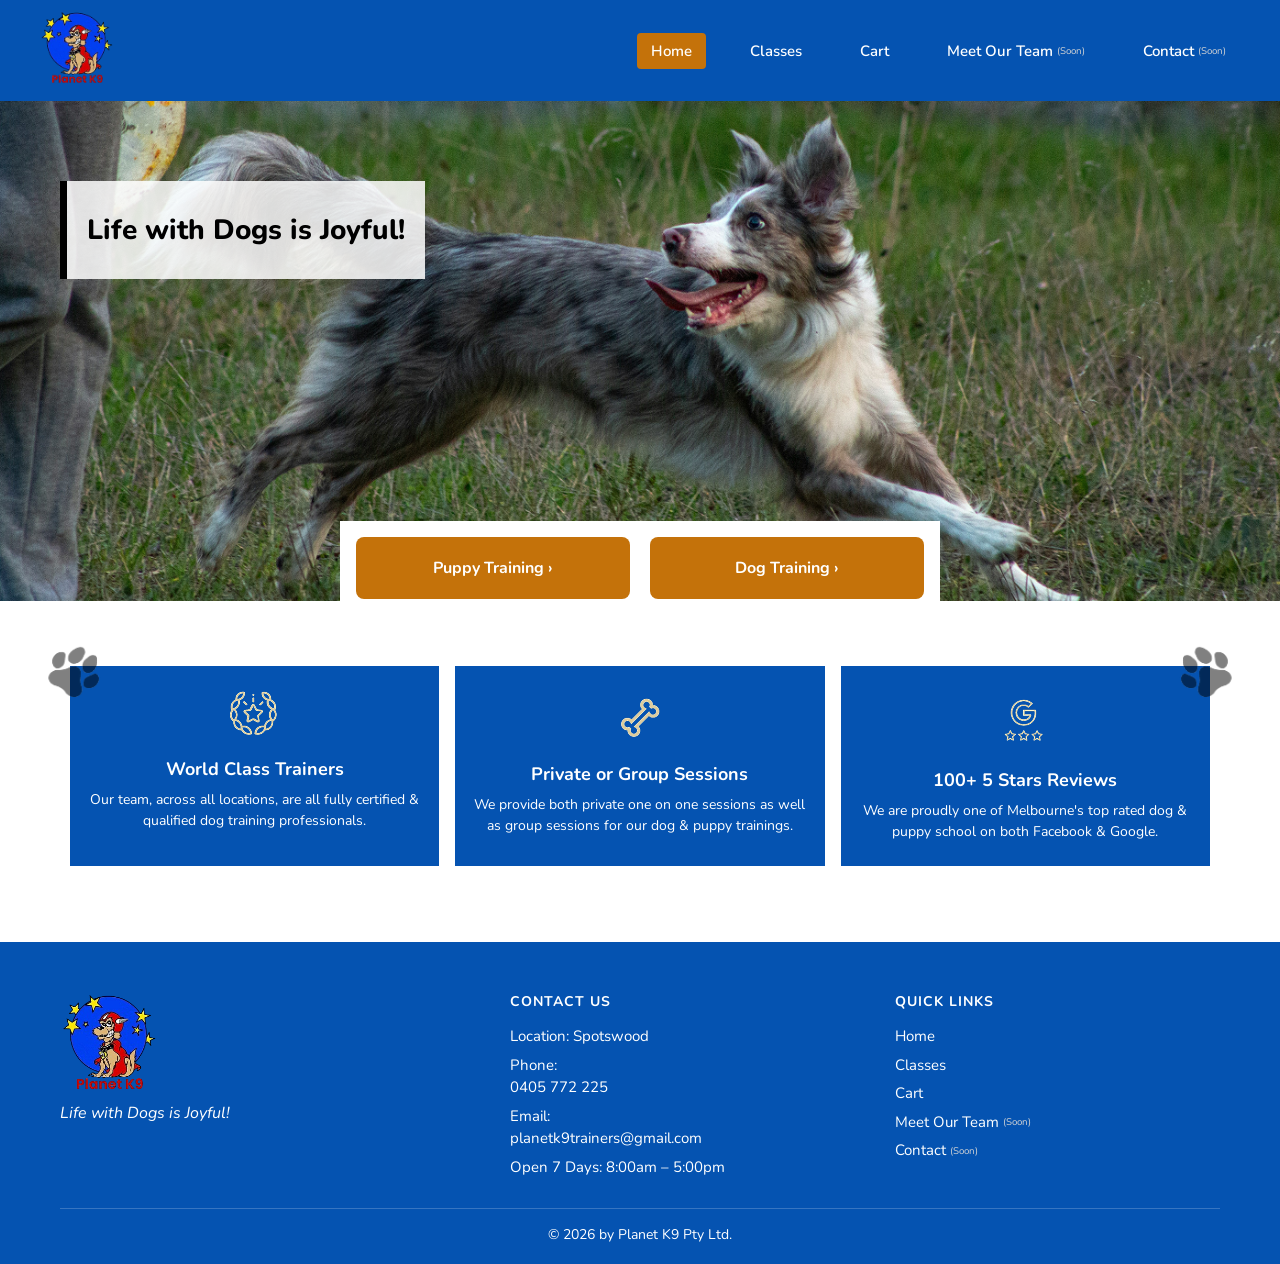
<file: index.html>
<!DOCTYPE html>
<html lang="en">
<head>
    <meta charset="UTF-8">
    <meta name="viewport" content="width=device-width, initial-scale=1.0">
    <title>Planet K9 | Home</title>
    <link rel="stylesheet" href="css/style.css">
    <link href="https://fonts.googleapis.com/css2?family=Nunito:wght@400;600;700;800&display=swap" rel="stylesheet">
    <link href="https://fonts.googleapis.com/icon?family=Material+Icons" rel="stylesheet">
</head>
<body>


    <!-- Information Bar (Desktop Header) -->
    <div class="info-bar">
        <a href="index.html">
            <img src="images/logo.png" alt="Planet K9 Logo" class="logo">
        </a>
        <div class="nav-links">
            <a href="index.html" class="nav-link active">Home</a>
            <a href="class.html" class="nav-link">Classes</a>
            <a href="cart.html" class="nav-link cart-link">Cart<span class="cart-badge"></span></a>
            <a href="#" class="nav-link disabled">Meet Our Team <span class="coming-soon">(Soon)</span></a>
            <a href="#" class="nav-link disabled">Contact <span class="coming-soon">(Soon)</span></a>
        </div>
    </div>

    <!-- NAV -->
    <header>
        <nav class = "navbar">
            <a href="class.html">Classes</a>
            <img src="images/logo.png" alt = "Planet K9 Logo" class = "logo">
            <a href= "cart.html" class = "cart-link">
                <span class = "material-icons">shopping_cart</span>
                <span class="cart-badge"></span>
            </a>
        </nav>
    </header>

    <!-- HERO -->
    <section class="hero">
        <div class="slogan-box">
        <p>Life with Dogs is Joyful!</p>
        </div>
        <img src="images/hero_mobile.png" alt="Happy dog" class="hero-img">
    </section>

    <!-- CTA BUTTONS -->
    <section class="cta-buttons">
        <a href="class.html" class="cta-btn">Puppy Training › </a>
        <a href="class.html" class="cta-btn">Dog Training › </a>
    </section>

    <section class="paddedContainer">
        <!-- TRUST BADGES -->
        <section class="trust-badges">
            <div class="badge">
                <img src="images/dogPaw.png" alt="" class="paw-icon">
                <img src="images/wct_visual.png" alt="" class="badge-icon">
                <h3>World Class Trainers</h3>
                <p>Our team, across all locations, are all fully certified & qualified dog training professionals.</p>
            </div>
            <div class="badge badge-no-paw">
                <img src="images/dogPaw.png" alt="" class="paw-icon paw-right">
                <img src="images/PorG_visual.png" alt="" class="badge-icon">
                <h3>Private or Group Sessions</h3>
                <p>We provide both private one on one sessions as well as group sessions for our dog & puppy trainings.</p>
            </div>
            <div class="badge badge-paw-right">
                <img src="images/dogPaw.png" alt="" class="paw-icon">
                <img src="images/google_review_visual.png" alt="" class="badge-icon">
                <h3>100+ 5 Stars Reviews</h3>
                <p>We are proudly one of Melbourne's top rated dog & puppy school on both Facebook & Google.</p>
            </div>
        </section>
    </section>

    <!-- FOOTER -->
    <footer class="site-footer">
        <div class="footer-content">
            <div class="footer-brand">
                <img src="images/logo.png" alt="Planet K9 Logo" class="footer-logo">
                <p class="footer-tagline">Life with Dogs is Joyful!</p>
            </div>
            <div class="footer-section">
                <h4>Contact Us</h4>
                <p>Location: Spotswood</p>
                <p>Phone: <a href="tel:0405772225">0405 772 225</a></p>
                <p>Email: <a href="mailto:planetk9trainers@gmail.com">planetk9trainers@gmail.com</a></p>
                <p>Open 7 Days: 8:00am &ndash; 5:00pm</p>
            </div>
            <div class="footer-section">
                <h4>Quick Links</h4>
                <a href="index.html">Home</a>
                <a href="class.html">Classes</a>
                <a href="cart.html">Cart</a>
                <a href="#" class="disabled">Meet Our Team <span class="coming-soon">(Soon)</span></a>
                <a href="#" class="disabled">Contact <span class="coming-soon">(Soon)</span></a>
            </div>
        </div>
        <div class="footer-bottom">
            <p>&copy; 2026 by Planet K9 Pty Ltd.</p>
        </div>
    </footer>

    <script src="js/classes.js"></script>
    <script src="js/shared.js"></script>

</body>
</html>
</file>
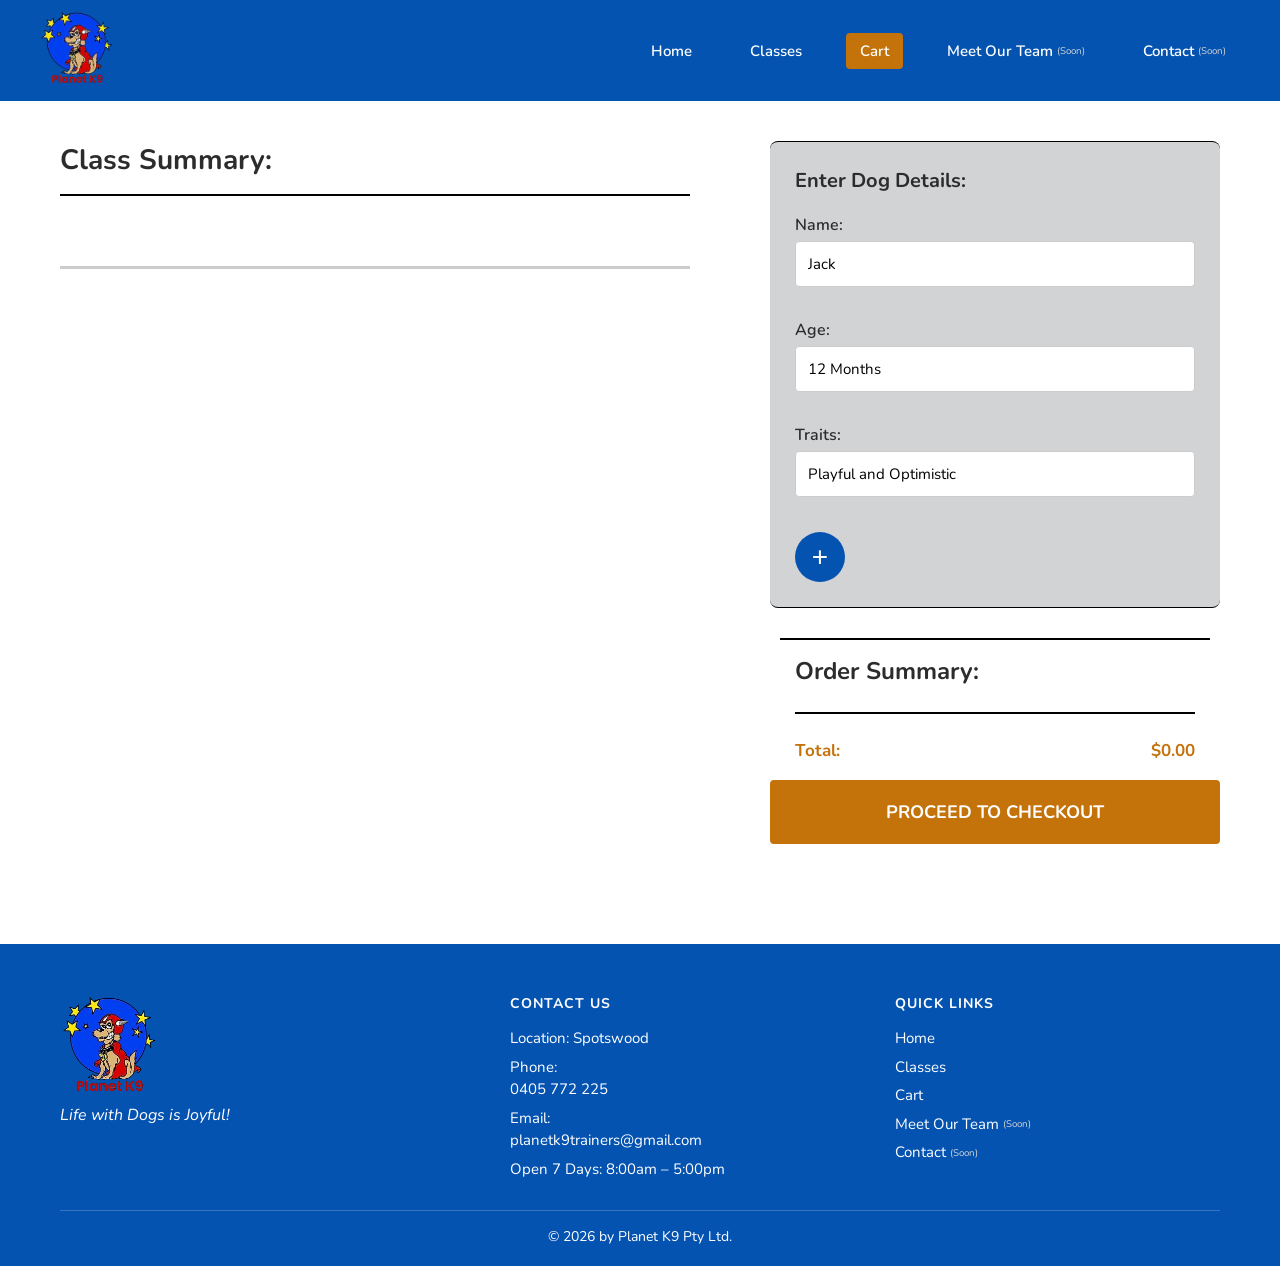
<file: cart.html>
<!doctype html>
<html lang="en">
  <head>
    <meta charset="UTF-8" />
    <meta name="viewport" content="width=device-width, initial-scale=1.0" />
    <title>Planet K9 | Cart</title>
    <link rel="stylesheet" href="css/style.css" />
    <link
      href="https://fonts.googleapis.com/css2?family=Nunito:wght@400;600;700;800&display=swap"
      rel="stylesheet"
    />
    <link
      href="https://fonts.googleapis.com/icon?family=Material+Icons"
      rel="stylesheet"
    />
  </head>
  <body>

    <!-- Information Bar (Desktop Header) -->
    <div class="info-bar">
      <a href="index.html">
        <img src="images/logo.png" alt="Planet K9 Logo" class="logo" />
      </a>
      <div class="nav-links">
        <a href="index.html" class="nav-link">Home</a>
        <a href="class.html" class="nav-link">Classes</a>
        <a href="cart.html" class="nav-link cart-link active">Cart<span class="cart-badge"></span></a>
        <a href="#" class="nav-link disabled">Meet Our Team <span class="coming-soon">(Soon)</span></a>
        <a href="#" class="nav-link disabled">Contact <span class="coming-soon">(Soon)</span></a>
      </div>
    </div>

    <!-- NAV -->
    <header>
      <nav class="navbar">
        <a href="class.html">Classes</a>
            <a href="index.html">
            <img src="images/logo.png" alt = "Planet K9 Logo" class = "logo">
            </a>
        <div class="cart-link">
          <span class="material-icons">shopping_cart</span>
          <span class="cart-badge"></span>
        </div>
      </nav>
    </header>

    <div class="cart-page-wrapper">
      <!-- LEFT COLUMN -->
      <div class="cart-left">
        <section class="class-summary-header">
          <p>Class Summary:</p>
        </section>

        <div id="cart-items">
          <!-- Cart items render here via JS -->
        </div>
      </div>

      <!-- RIGHT COLUMN -->
      <div class="cart-right">
        <section class="dog-details-card">
          <h3>Enter Dog Details:</h3>
          <div class="dog-form">
            <label
              >Name: <input type="text" value="Jack" class="dog-input"
            /></label>
            <label
              >Age: <input type="text" value="12 Months" class="dog-input"
            /></label>
            <label
              >Traits:
              <input
                type="text"
                value="Playful and Optimistic"
                class="dog-input"
            /></label>
          </div>
          <button class="add-dog-btn">+</button>
        </section>
        <section class="order-summary">
          <h3>Order Summary:</h3>
          <div id="order-items"></div>
          <p class="total">
            <span>Total:</span>
            <span id="total-price">$0</span>
          </p>
        </section>

        <a href="checkout.html" class="checkout-btn">PROCEED TO CHECKOUT</a>
      </div>
    </div>

    <!-- FOOTER -->
    <footer class="site-footer">
      <div class="footer-content">
        <div class="footer-brand">
          <img src="images/logo.png" alt="Planet K9 Logo" class="footer-logo" />
          <p class="footer-tagline">Life with Dogs is Joyful!</p>
        </div>
        <div class="footer-section">
          <h4>Contact Us</h4>
          <p>Location: Spotswood</p>
          <p>Phone: <a href="tel:0405772225">0405 772 225</a></p>
          <p>Email: <a href="mailto:planetk9trainers@gmail.com">planetk9trainers@gmail.com</a></p>
          <p>Open 7 Days: 8:00am &ndash; 5:00pm</p>
        </div>
        <div class="footer-section">
          <h4>Quick Links</h4>
          <a href="index.html">Home</a>
          <a href="class.html">Classes</a>
          <a href="cart.html">Cart</a>
          <a href="#" class="disabled">Meet Our Team <span class="coming-soon">(Soon)</span></a>
          <a href="#" class="disabled">Contact <span class="coming-soon">(Soon)</span></a>
        </div>
      </div>
      <div class="footer-bottom">
        <p>&copy; 2026 by Planet K9 Pty Ltd.</p>
      </div>
    </footer>

    <script src="js/classes.js"></script>
    <script src="js/shared.js"></script>
    <script src="js/cart.js"></script>
  </body>
</html>
</file>
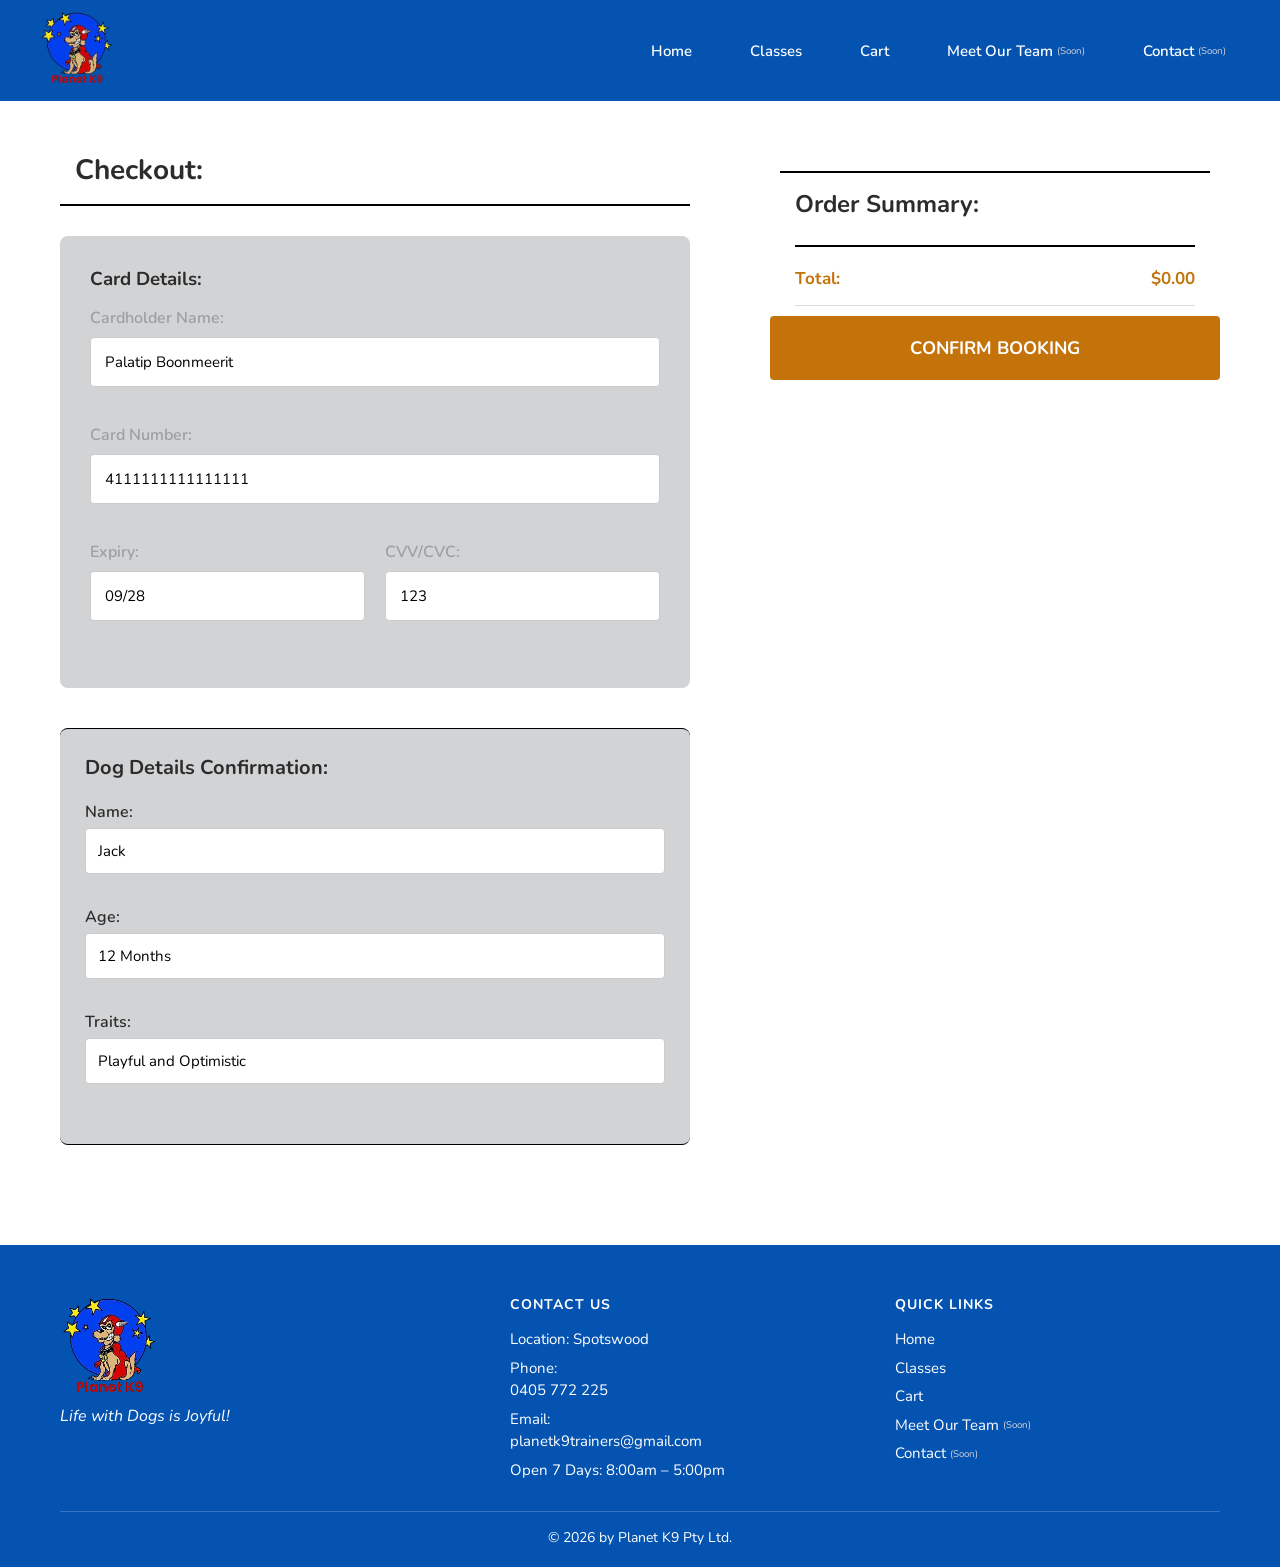
<file: checkout.html>
<!doctype html>
<html lang="en">
  <head>
    <meta charset="UTF-8" />
    <meta name="viewport" content="width=device-width, initial-scale=1.0" />
    <title>Planet K9 | Checkout</title>
    <link rel="stylesheet" href="css/style.css" />
    <link
      href="https://fonts.googleapis.com/css2?family=Nunito:wght@400;600;700;800&display=swap"
      rel="stylesheet"
    />
    <link
      href="https://fonts.googleapis.com/icon?family=Material+Icons"
      rel="stylesheet"
    />
  </head>
  <body>
    <!-- Information Bar (Desktop Header) -->
    <div class="info-bar">
      <a href="index.html">
        <img src="images/logo.png" alt="Planet K9 Logo" class="logo" />
      </a>
      <div class="nav-links">
        <a href="index.html" class="nav-link">Home</a>
        <a href="class.html" class="nav-link">Classes</a>
        <a href="cart.html" class="nav-link cart-link">Cart<span class="cart-badge"></span></a>
        <a href="#" class="nav-link disabled">Meet Our Team <span class="coming-soon">(Soon)</span></a>
        <a href="#" class="nav-link disabled">Contact <span class="coming-soon">(Soon)</span></a>
      </div>
    </div>

    <!-- NAV -->
    <header>
      <nav class="navbar">
        <a href="class.html">Classes</a>
            <a href="index.html">
            <img src="images/logo.png" alt = "Planet K9 Logo" class = "logo">
            </a>
        <a href="cart.html" class="cart-link">
          <span class="material-icons">shopping_cart</span>
          <span class="cart-badge"></span>
        </a>
      </nav>
    </header>

    <!-- Checkout Page Wrapper -->
    <div class="checkout-page-wrapper">
      <!-- LEFT COLUMN -->
      <div class="checkout-left">
        <p class="checkout-text">Checkout:</p>

        <!-- Card Form -->
        <section class="card-form">
          <h3 class="card-header">Card Details:</h3>
          <label>Cardholder Name:
            <input type="text" id="cardholder-name" value="Palatip Boonmeerit" class="card-input" />
            <span class="field-error" id="error-name"></span>
          </label>
          <label>Card Number:
            <input type="text" id="card-number" value="4111111111111111" class="card-input" />
            <span class="field-error" id="error-card"></span>
          </label>
          <div class="card-form-flex">
            <label>Expiry:
              <input type="text" id="expiry" value="09/28" class="card-input" />
              <span class="field-error" id="error-expiry"></span>
            </label>
            <label>CVV/CVC:
              <input type="text" id="cvv" value="123" class="card-input" />
              <span class="field-error" id="error-cvv"></span>
            </label>
          </div>
        </section>

        <!-- Dog Details Confirmation -->
        <section class="dog-details-card">
          <h3>Dog Details Confirmation:</h3>
          <div class="dog-form">
            <label
              >Name:
              <input type="text" value="Jack" class="dog-input" />
            </label>
            <label
              >Age:
              <input type="text" value="12 Months" class="dog-input" />
            </label>
            <label
              >Traits:
              <input
                type="text"
                value="Playful and Optimistic"
                class="dog-input"
              />
            </label>
          </div>
        </section>
      </div>

      <!-- RIGHT COLUMN -->
      <div class="checkout-right">
        <!-- Cart Totals -->
        <section class="order-summary">
          <h3>Order Summary:</h3>
          <div id="order-items"></div>
          <p class="total">
            <span>Total:</span>
            <span id="total-price">$0</span>
          </p>
        </section>

        <!-- Confirm Booking Button -->
        <a href="#" id="confirm-btn" class="checkout-btn">CONFIRM BOOKING</a>
      </div>
    </div>

    <!-- FOOTER -->
    <footer class="site-footer">
      <div class="footer-content">
        <div class="footer-brand">
          <img src="images/logo.png" alt="Planet K9 Logo" class="footer-logo" />
          <p class="footer-tagline">Life with Dogs is Joyful!</p>
        </div>
        <div class="footer-section">
          <h4>Contact Us</h4>
          <p>Location: Spotswood</p>
          <p>Phone: <a href="tel:0405772225">0405 772 225</a></p>
          <p>Email: <a href="mailto:planetk9trainers@gmail.com">planetk9trainers@gmail.com</a></p>
          <p>Open 7 Days: 8:00am &ndash; 5:00pm</p>
        </div>
        <div class="footer-section">
          <h4>Quick Links</h4>
          <a href="index.html">Home</a>
          <a href="class.html">Classes</a>
          <a href="cart.html">Cart</a>
          <a href="#" class="disabled">Meet Our Team <span class="coming-soon">(Soon)</span></a>
          <a href="#" class="disabled">Contact <span class="coming-soon">(Soon)</span></a>
        </div>
      </div>
      <div class="footer-bottom">
        <p>&copy; 2026 by Planet K9 Pty Ltd.</p>
      </div>
    </footer>

    <script src="js/classes.js"></script>
    <script src="js/shared.js"></script>
    <script src="js/checkout.js"></script>
  </body>
</html>
</file>
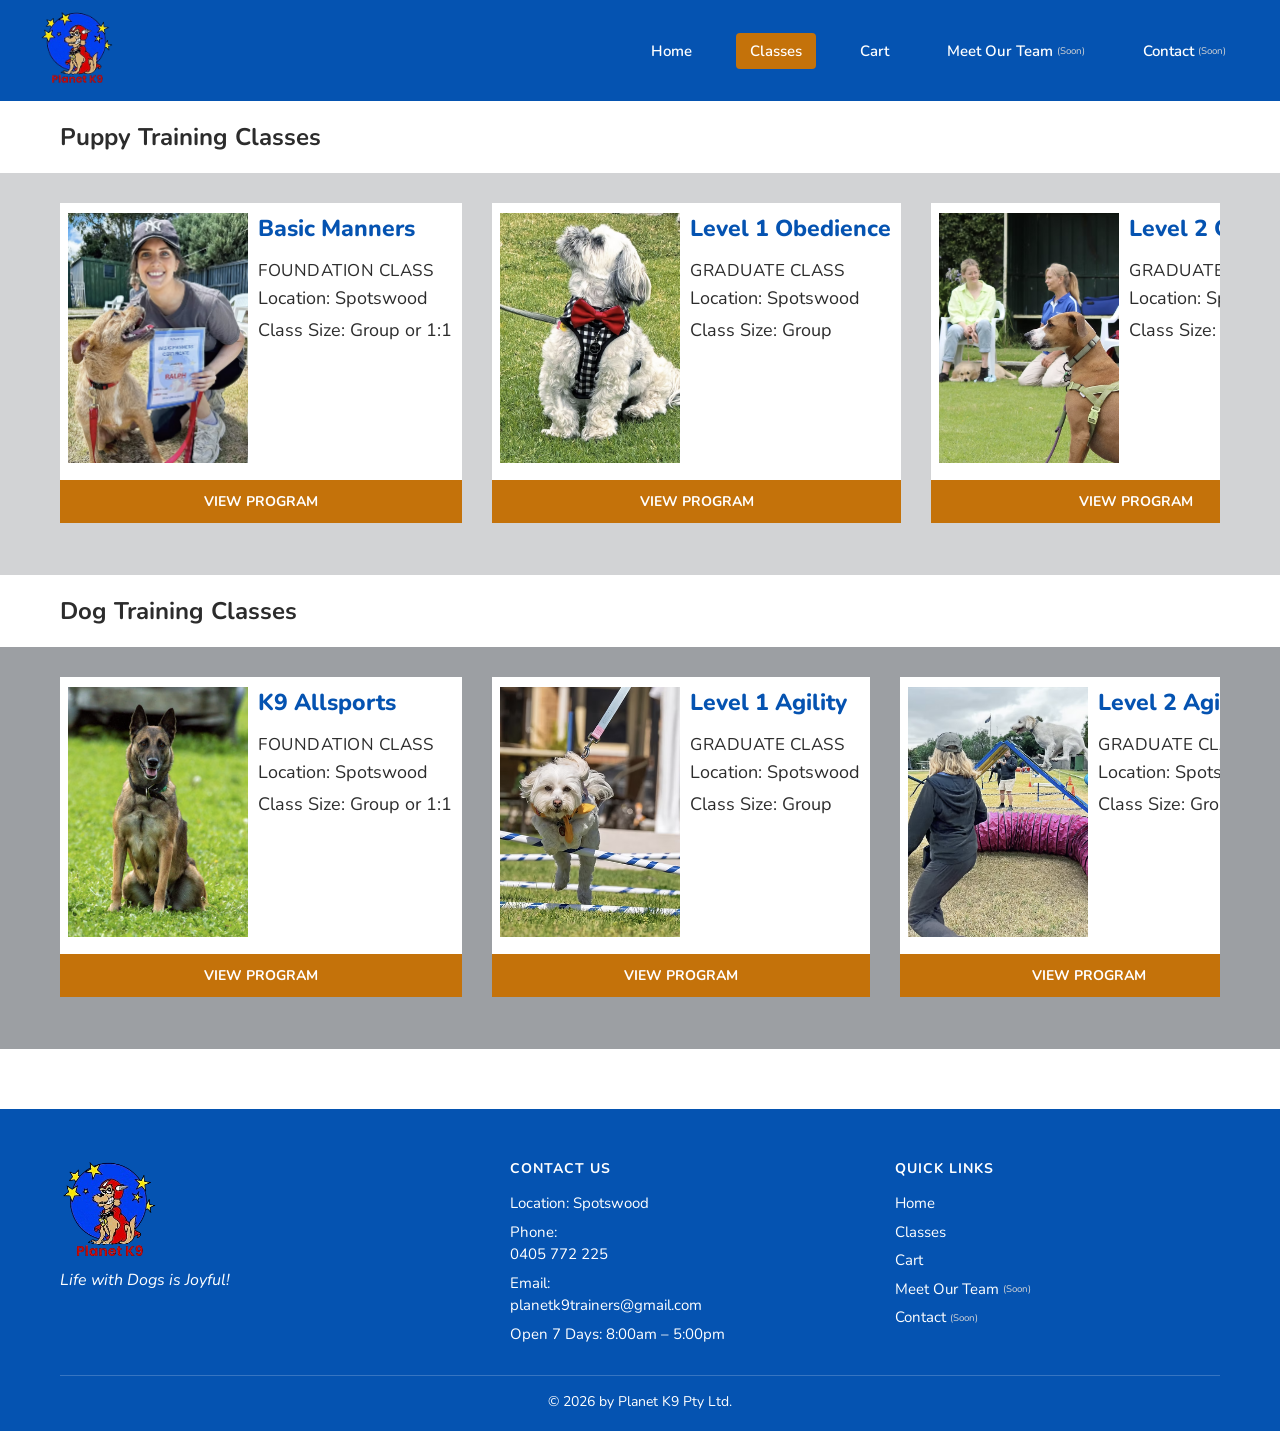
<file: class.html>
<!DOCTYPE html>
<html lang="en">
<head>
    <meta charset="UTF-8">
    <meta name="viewport" content="width=device-width, initial-scale=1.0">
    <title>Planet K9 | Classes</title>
    <link rel="stylesheet" href="css/style.css">
    <link href="https://fonts.googleapis.com/css2?family=Nunito:wght@400;600;700;800&display=swap" rel="stylesheet">
    <link href="https://fonts.googleapis.com/icon?family=Material+Icons" rel="stylesheet">

</head>
<body>

    <!-- Information Bar (Desktop Header) -->
    <div class="info-bar">
        <a href="index.html">
            <img src="images/logo.png" alt="Planet K9 Logo" class="logo">
        </a>
        <div class="nav-links">
            <a href="index.html" class="nav-link">Home</a>
            <a href="class.html" class="nav-link active">Classes</a>
            <a href="cart.html" class="nav-link cart-link">Cart<span class="cart-badge"></span></a>
            <a href="#" class="nav-link disabled">Meet Our Team <span class="coming-soon">(Soon)</span></a>
            <a href="#" class="nav-link disabled">Contact <span class="coming-soon">(Soon)</span></a>
        </div>
    </div>

    <!-- NAV -->
    <header>

        <nav class = "navbar">
            <a href="index.html">Homepage</a>
            <a href="index.html">
            <img src="images/logo.png" alt = "Planet K9 Logo" class = "logo">
            </a>
            <a href= "cart.html" class = "cart-link">
                <span class = "material-icons">shopping_cart</span>
                <span class="cart-badge"></span>
            </a>
        </nav>
    </header>

    
        <!-- Puppy Training -->
        <section class = "puppy-training">
            <div class="section-header">Puppy Training Classes</div>
            <div class="classArea" id="puppy-cards"></div>
        </section>

        <!-- Dog Training -->
        <section class="dog-training">
            <div class = "section-header">Dog Training Classes</div>
            <div class="classArea" id="dog-cards"></div>
        </section>
    

    <!-- FOOTER -->
    <footer class="site-footer">
        <div class="footer-content">
            <div class="footer-brand">
                <img src="images/logo.png" alt="Planet K9 Logo" class="footer-logo">
                <p class="footer-tagline">Life with Dogs is Joyful!</p>
            </div>
            <div class="footer-section">
                <h4>Contact Us</h4>
                <p>Location: Spotswood</p>
                <p>Phone: <a href="tel:0405772225">0405 772 225</a></p>
                <p>Email: <a href="mailto:planetk9trainers@gmail.com">planetk9trainers@gmail.com</a></p>
                <p>Open 7 Days: 8:00am &ndash; 5:00pm</p>
            </div>
            <div class="footer-section">
                <h4>Quick Links</h4>
                <a href="index.html">Home</a>
                <a href="class.html">Classes</a>
                <a href="cart.html">Cart</a>
                <a href="#" class="disabled">Meet Our Team <span class="coming-soon">(Soon)</span></a>
                <a href="#" class="disabled">Contact <span class="coming-soon">(Soon)</span></a>
            </div>
        </div>
        <div class="footer-bottom">
            <p>&copy; 2026 by Planet K9 Pty Ltd.</p>
        </div>
    </footer>

    <script src="js/classes.js"></script>
    <script src="js/shared.js"></script>
</body>
</html>
</file>
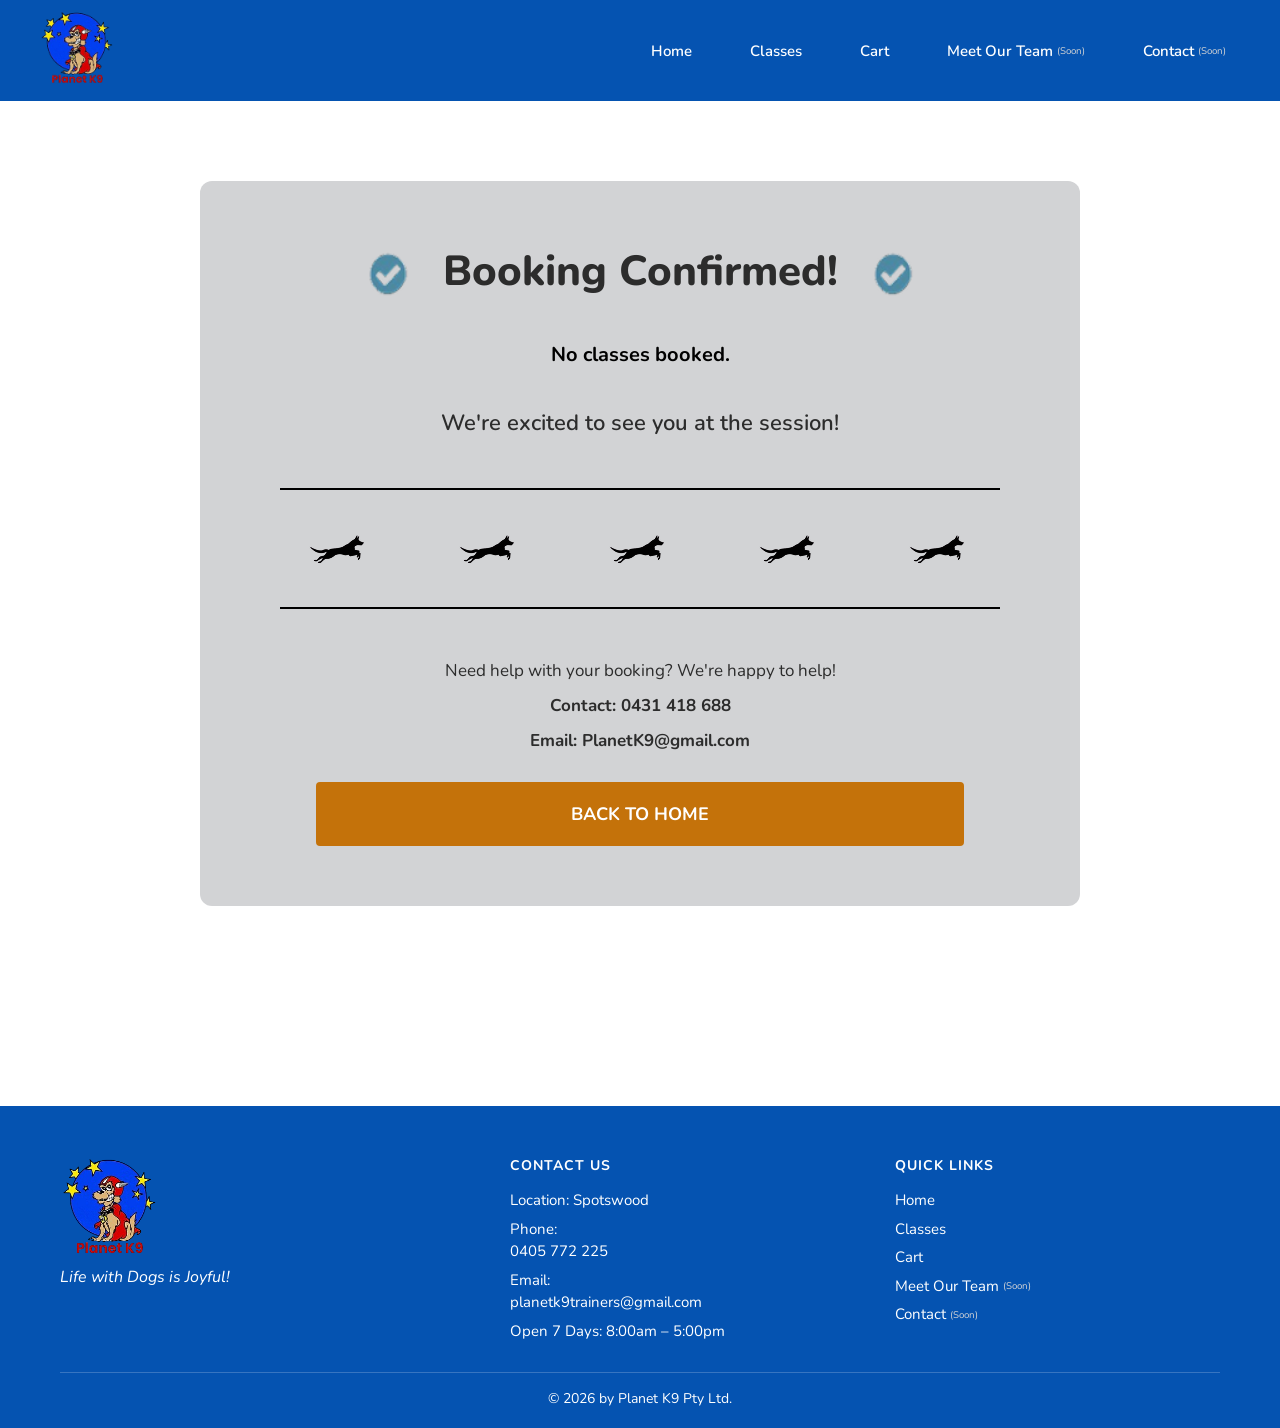
<file: confirmation.html>
<!DOCTYPE html>
<html lang="en">
<head>
    <meta charset="UTF-8">
    <meta name="viewport" content="width=device-width, initial-scale=1.0">
    <title>Planet K9 | Booking Confirmed</title>
    <link rel="stylesheet" href="css/style.css">
    <link href="https://fonts.googleapis.com/css2?family=Nunito:wght@400;600;700;800&display=swap" rel="stylesheet">
    <link href="https://fonts.googleapis.com/icon?family=Material+Icons" rel="stylesheet">
</head>
<body>

    <!-- Information Bar (Desktop Header) -->
    <div class="info-bar">
      <a href="index.html">
        <img src="images/logo.png" alt="Planet K9 Logo" class="logo" />
      </a>
      <div class="nav-links">
        <a href="index.html" class="nav-link">Home</a>
        <a href="class.html" class="nav-link">Classes</a>
        <a href="cart.html" class="nav-link cart-link">Cart<span class="cart-badge"></span></a>
        <a href="#" class="nav-link disabled">Meet Our Team <span class="coming-soon">(Soon)</span></a>
        <a href="#" class="nav-link disabled">Contact <span class="coming-soon">(Soon)</span></a>
      </div>
    </div>

    <!-- NAV (Mobile) -->
    <header>
        <nav class="confirm-navbar">
            <img src="images/logo.png" alt="Planet K9 Logo" class="logo">
        </nav>
    </header>

    <main class="paddedContainer">
        <section class="confirmation-card">
            <div class="confirmation-header">
                <img src="images/tickmark.png" alt="Checkmark" class="tick-icon">
                <h1>Booking Confirmed!</h1>
                <img src="images/tickmark.png" alt="Checkmark" class="tick-icon">
            </div>
            
            <!-- Show booked classes -->
            <div class="booked-classes" id="booked-classes">
                <!-- Filled by JS -->
            </div>

            <p class="confirmation-message">We're excited to see you at the session!</p>

            <!-- Running Dogs Divider -->
            <div class="dogs-divider"></div>

            <!-- Contact Info -->
            <div class="contact-info">
                <p>Need help with your booking? We're happy to help!</p>
                <p><strong>Contact: 0431 418 688</strong></p>
                <p><strong>Email: PlanetK9@gmail.com</strong></p>
            </div>

            <!-- Back to Home Button (inside the card now) -->
            <a href="index.html" class="checkout-btn">BACK TO HOME</a>
        </section>
    </main>

    <!-- FOOTER -->
    <footer class="site-footer">
      <div class="footer-content">
        <div class="footer-brand">
          <img src="images/logo.png" alt="Planet K9 Logo" class="footer-logo" />
          <p class="footer-tagline">Life with Dogs is Joyful!</p>
        </div>
        <div class="footer-section">
          <h4>Contact Us</h4>
          <p>Location: Spotswood</p>
          <p>Phone: <a href="tel:0405772225">0405 772 225</a></p>
          <p>Email: <a href="mailto:planetk9trainers@gmail.com">planetk9trainers@gmail.com</a></p>
          <p>Open 7 Days: 8:00am &ndash; 5:00pm</p>
        </div>
        <div class="footer-section">
          <h4>Quick Links</h4>
          <a href="index.html">Home</a>
          <a href="class.html">Classes</a>
          <a href="cart.html">Cart</a>
          <a href="#" class="disabled">Meet Our Team <span class="coming-soon">(Soon)</span></a>
          <a href="#" class="disabled">Contact <span class="coming-soon">(Soon)</span></a>
        </div>
      </div>
      <div class="footer-bottom">
        <p>&copy; 2026 by Planet K9 Pty Ltd.</p>
      </div>
    </footer>

    <script src="js/classes.js"></script>
    <script src="js/shared.js"></script>
    <script src="js/confirmation.js"></script>

</body>
</html>
</file>
<file: css/style.css>
/* ============================================
   VARIABLES & RESET
   ============================================ */
:root {
  --primary: #0553b1;
  --accent: #c4720a;
  --blackText: #2c2c2c;
  --black: #000000;
  --white: #ffffff;
  --gray: #d2d3d5;
  --dark-gray: #9c9fa3;
}

* {
  margin: 0;
  padding: 0;
  box-sizing: border-box;
}

html,
body {
  overflow-x: hidden;
}

body {
  font-family: "Nunito", sans-serif;
  background: var(--white);
  color: var(--blackText);
  max-width: 390px;
  margin: 0 auto;
}

/* ============================================
   NAVIGATION - MOBILE
   ============================================ */
.info-bar {
  display: none;
}

.navbar {
  background: var(--primary);
  display: flex;
  justify-content: space-between;
  align-items: center;
  padding: 10px 16px;
}

.desktop-nav {
  display: none;
}

.navbar a {
  color: white;
  text-decoration: none;
  font-weight: 700;
  font-size: 16px;
}

.logo {
  width: 60px;
  height: 60px;
  object-fit: contain;
}

.cart-link {
  position: relative;
  color: white;
  text-decoration: none;
}

.cart-link .material-icons {
  font-size: 28px;
}

.cart-badge {
  position: absolute;
  top: -8px;
  right: -8px;
  background: var(--accent);
  color: white;
  font-size: 11px;
  font-weight: 700;
  width: 18px;
  height: 18px;
  border-radius: 50%;
  display: none;
  text-align: center;
  line-height: 18px;
}

/* ============================================
   HOMEPAGE - HERO SECTION
   ============================================ */
.hero {
  position: relative;
  width: 100%;
}

.hero-img {
  width: 100%;
  display: block;
}

.slogan-box {
  position: absolute;
  top: 35px;
  left: 16px;
  background: rgba(255, 255, 255, 0.85);
  padding: 20px 12px;
  border-left: 7px solid var(--black);
}

.slogan-box p {
  font-weight: 800;
  font-size: 18px;
  color: var(--black);
}

/* ============================================
   HOMEPAGE - CTA BUTTONS
   ============================================ */
.cta-buttons {
  display: flex;
  gap: 12px;
  padding: 16px;
  background: var(--white);
  margin-top: -60px;
  position: relative;
  z-index: 1;
  margin-left: 16px;
  margin-right: 16px;
}

.cta-btn {
  flex: 1;
  background: var(--accent);
  color: var(--white);
  text-decoration: none;
  text-align: center;
  padding: 28px 20px;
  font-weight: 700;
  font-size: 15px;
  border-radius: 8px;
}

/* ============================================
   HOMEPAGE - TRUST BADGES
   ============================================ */
.trust-badges {
  display: flex;
  flex-direction: column;
  gap: 16px;
  padding: 16px 60px;
}

.badge {
  background: var(--primary);
  color: var(--white);
  padding: 24px 16px;
  text-align: center;
  position: relative;
  overflow: visible;
  margin-top: 35px;
}

.paw-icon {
  position: absolute;
  top: -55px;
  left: -55px;
  width: 120px;
  height: 120px;
}

.paw-right {
  top: -55px;
  right: -55px;
  left: auto;
  transform: scaleX(-1);
}

.badge-icon {
  font-size: 32px;
  margin-bottom: 12px;
}

.badge h3 {
  font-size: 18px;
  font-weight: 700;
  margin-bottom: 8px;
}

.badge p {
  font-size: 14px;
  line-height: 1.5;
}

/* ============================================
   CLASS LISTING PAGE
   ============================================ */
.paddedContainer {
  padding: 0 15px;
  max-width: 100%;
}

.puppy-training,
.dog-training {
  padding: 16px;
  background-color: var(--white);
  flex-direction: column;
  display: flex;
  min-height: 47vh;
}

.puppy-training {
  background-color: var(--gray);
}

.dog-training {
  background-color: var(--dark-gray);
}

.section-header {
  background-color: var(--white);
  padding: 12px 16px;
  font-size: 18px;
  font-weight: 700;
  margin: -16px -16px 12px -16px;
}

.classArea {
  display: flex;
  flex-direction: row;
  overflow-x: auto;
  gap: 12px;
  padding-bottom: 12px;
  scrollbar-width: none;
  flex: 1;
  align-items: center;
}

.classArea::-webkit-scrollbar {
  display: none;
}

.class-card {
  background-color: var(--white);
  min-width: 250px;
  display: flex;
  flex-direction: column;
  height: 220px;
}

.class-card-top {
  display: flex;
  flex-direction: row;
  margin: 0 0 0 8px;
}

.card-content {
  flex: 1;
  padding: 10px;
}

.class-card img {
  width: 120px;
  height: 140px;
  object-fit: cover;
  margin-top: 10px;
}

.class-card .level {
  font-size: 12px;
  color: var(--blackText);
  margin-bottom: 4px;
  text-transform: uppercase;
  letter-spacing: 0.5px;
}

.class-card h3 {
  font-size: 15px;
  font-weight: 800;
  margin-bottom: 8px;
  color: var(--primary);
}

.class-card p {
  font-size: 11px;
  color: var(--blackText);
  margin-bottom: 2px;
}

.class-card button {
  margin-top: auto;
  width: 100%;
  padding: 10px;
  background: var(--accent);
  color: var(--white);
  border: none;
  font-family: "Nunito", sans-serif;
  font-weight: 700;
  font-size: 13px;
  cursor: pointer;
}

/* ============================================
   CLASS DETAIL PAGE
   ============================================ */
.detail-img {
  width: 50%;
  max-height: 250px;
  object-fit: cover;
  display: block;
  margin: 10px auto;
}

.class-info {
  margin: 16px 0;
}

#class-level {
  font-size: 12px;
  color: var(--dark-gray);
  text-transform: uppercase;
  letter-spacing: 0.5px;
}

#class-name {
  font-size: 22px;
  font-weight: 800;
  color: var(--primary);
  margin: 4px 0;
}

#class-location {
  font-size: 13px;
  color: var(--blackText);
}

.time-note {
  color: var(--accent);
  font-size: 12px;
  font-weight: 700;
  font-style: italic;
}

.date-section {
  margin: 16px 0;
}

.date-section h4 {
  font-size: 14px;
  margin-bottom: 8px;
}

#date-pills {
  display: flex;
  gap: 8px;
  overflow-x: auto;
  scrollbar-width: none;
}

#date-pills::-webkit-scrollbar {
  display: none;
}

.date-pill {
  min-width: 60px;
  padding: 10px 8px;
  border: 2px solid var(--gray);
  border-radius: 8px;
  text-align: center;
  font-size: 11px;
  font-weight: 700;
  cursor: pointer;
  flex-shrink: 0;
}

.date-pill.selected {
  background: var(--primary);
  color: white;
  border-color: var(--primary);
}

.included-section {
  background: var(--gray);
  border-radius: 8px;
  padding: 16px;
  margin: 16px 0;
}

.included-section h3 {
  text-align: center;
  font-size: 16px;
  margin-bottom: 12px;
  color: var(--primary);
}

.included-item {
  display: flex;
  align-items: center;
  gap: 10px;
  font-size: 13px;
  margin-bottom: 8px;
}

.tick-badge {
  background: var(--primary);
  border-radius: 50%;
  width: 26px;
  height: 26px;
  display: flex;
  align-items: center;
  justify-content: center;
  flex-shrink: 0;
  color: white;
  font-size: 15px;
  font-weight: 700;
}

#included-list p {
  font-size: 13px;
  margin-bottom: 6px;
  line-height: 1.6;
}

#included-list a {
  color: var(--primary);
  text-decoration: underline;
  font-weight: 700;
}

.price-section {
  text-align: center;
  margin: 16px 0;
}

.price-label {
  color: var(--primary);
  font-weight: 700;
  font-size: 18px;
}

#class-price {
  font-size: 28px;
  font-weight: 800;
  color: var(--accent);
  margin: 8px 0;
}

#book-button {
  width: auto;
  padding: 14px 40px;
  background: var(--accent);
  color: white;
  border: none;
  font-family: "Nunito", sans-serif;
  font-weight: 800;
  font-size: 16px;
  cursor: pointer;
}

/* ============================================
   CART PAGE
   ============================================ */
.class-summary-header {
  font-weight: 700;
  border-bottom: 1px solid var(--black);
  font-size: 20px;
  margin: 10px 10px;
}


.cart-item {
  margin: 10px auto;
  display: flex;
  gap: 35px;
  margin-left: 30px;
}

.cart-image {
  width: 150px;
  height: 180px;
  object-fit: cover;
}

.cart-details h3 {
  margin: 0 0 8px 0;
  font-weight: 700;
}

.cart-details p {
  margin: 4px 0;
}

.remove-btn {
  color: var(--accent);
  cursor: pointer;
  font-weight: 600;
}

.dog-details-card {
  background: var(--gray);
  padding: 20px;
  margin: 20px 10px;
  border-top: 1px solid var(--black);
  border-bottom: 1px solid var(--black);
  border-radius: 8px;
}

.dog-details-card h3 {
  margin: 0 0 15px 0;
  font-weight: 700;
}

.dog-form {
  display: flex;
  flex-direction: column;
  gap: 12px;
  margin-bottom: 15px;
}

.dog-form label {
  font-weight: 600;
  display: block;
}

.dog-input {
  display: block;
  width: 100%;
  margin-top: 5px;
  padding: 8px;
  border: 1px solid #ccc;
  border-radius: 4px;
  font-family: inherit;
  box-sizing: border-box;
}

.add-dog-btn {
  width: 40px;
  height: 40px;
  background: var(--primary);
  color: white;
  border: none;
  border-radius: 50%;
  font-size: 24px;
  cursor: pointer;
}

.order-summary {
  margin: 30px 10px 0 10px;
  padding: 15px;
  border-top: 2px solid var(--black);
}

.order-summary h3 {
  margin: 0 0 15px 0;
  font-weight: 700;
  font-size: 18px;
}

.order-summary p {
  display: flex;
  justify-content: space-between;
  margin: 8px 0;
}

.total {
  display: flex;
  justify-content: space-between;
  font-weight: 700;
  font-size: 20px;
  color: var(--accent);
  margin-top: 15px;
  padding-top: 15px;
  border-top: 1px solid #ccc;
}

.checkout-btn {
  width: 80%;
  margin: 5px auto;
  display: block;
  background: var(--accent);
  color: var(--white);
  border: none;
  text-align: center;
  padding: 20px;
  font-weight: 700;
  font-size: 16px;
  cursor: pointer;
  border-radius: 4px;
  text-transform: uppercase;
  text-decoration: none;
}

/* ============================================
   CHECKOUT PAGE
   ============================================ */
.checkout-text {
  font-weight: 700;
  font-size: 20px;
  border-bottom: 2px solid var(--black);
  padding: 10px 15px 15px 15px;
  margin: 10px 15px;
}

.card-header{
  margin-bottom: 15px
}

.card-form {
  background: var(--gray);
  padding: 20px 15px;
  margin: 20px 15px;
  border-radius: 8px;
}

.card-form label {
  display: block;
  font-weight: 600;
  margin-bottom: 15px;
}

.card-input {
  display: block;
  width: 100%;
  padding: 10px;
  margin-top: 5px;
  border: 1px solid #ccc;
  border-radius: 4px;
  font-family: inherit;
}

.field-error {
  display: block;
  color: #d32f2f;
  font-size: 11px;
  margin-top: 3px;
  min-height: 14px;
}

.input-error {
  border-color: #d32f2f !important;
}

.card-form-flex {
  display: flex;
  gap: 15px;
}

.card-form-flex label {
  flex: 1;
}

/* ============================================
   CONFIRMATION PAGE
   ============================================ */
.confirm-navbar {
  display: flex;
  justify-content: center;
  align-items: center;
  background-color: var(--primary);
  padding: 10px 16px;
}

.confirmation-card {
  background: var(--gray);
  padding: 30px 20px;
  margin: 40px 15px;
  border-radius: 8px;
  text-align: center;
}

.confirmation-header {
  display: flex;
  align-items: center;
  justify-content: center;
  gap: 15px;
  margin-bottom: 15px;
}

.tick-icon {
  width: 40px;
  height: 40px;
}

.confirmation-header h1 {
  font-size: 24px;
  margin: 0;
}

.confirmation-message {
  font-size: 16px;
  margin: 15px 0 25px 0;
}

.dogs-divider {
  display: flex;
  justify-content: space-around;
  align-items: center;
  margin: 25px 0;
  padding: 15px 0;
  border-top: 2px solid var(--black);
  border-bottom: 2px solid var(--black);
}

.dogs-divider img {
  width: 50px;
  height: auto;
}

.contact-info {
  margin-top: 20px;
  margin-bottom: 30px;
}

.contact-info p {
  margin: 8px 0;
  font-size: 14px;
}

.confirmation-card .checkout-btn {
  width: 90%;
  margin: 20px auto 0 auto;
  display: block;
}

/* ============================================
   SITE FOOTER
   ============================================ */
.site-footer {
  background: var(--primary);
  color: white;
  padding: 32px 24px 16px;
  margin-top: 40px;
}

.footer-content {
  display: flex;
  flex-direction: column;
  gap: 28px;
}

.footer-brand {
  text-align: center;
}

.footer-logo {
  width: 80px;
  height: 80px;
  object-fit: contain;
}

.footer-tagline {
  font-size: 14px;
  font-style: italic;
  margin-top: 4px;
}

.footer-section h4 {
  font-size: 13px;
  font-weight: 700;
  text-transform: uppercase;
  letter-spacing: 1px;
  margin-bottom: 10px;
}

.footer-section p,
.footer-section a {
  font-size: 14px;
  color: white;
  text-decoration: none;
  display: block;
  margin-bottom: 6px;
  line-height: 1.5;
}

.footer-section a:hover {
  text-decoration: underline;
}

.footer-section a.disabled {
  pointer-events: none;
}

.footer-bottom {
  border-top: 1px solid rgba(255, 255, 255, 0.2);
  padding-top: 16px;
  margin-top: 24px;
  text-align: center;
  font-size: 13px;
}

/* ============================================
   DESKTOP STYLES - 1024px+
   ============================================ */
@media (min-width: 1024px) {
  /* BODY & OVERFLOW FIX */
  body {
    max-width: 1440px;
  }

  /* NAVIGATION - DESKTOP */
  header .navbar {
    display: none;
  }

  .nav-links {
    display: flex;
    gap: 30px;
    align-items: center;
  }

  .nav-link {
    color: white;
    text-decoration: none;
    font-weight: 600;
    padding: 8px 14px;
    border-radius: 4px;
    font-size: 15px;
  }

  .nav-link.active {
    background: var(--accent);
  }

  .nav-link.disabled {
    pointer-events: none;
    cursor: default;
  }

  .coming-soon {
    font-size: 0.65em;
    font-weight: 400;
    color: var(--gray);
    position: relative;
    top: -0.15em;
  }

  /* Cart link - show in info-bar nav, hide mobile icon */
  header .navbar .cart-link {
    display: none;
  }

  .info-bar .cart-link {
    display: inline-block;
    position: relative;
  }

  .info-bar .cart-badge {
    position: absolute;
    top: -5px;
    right: -10px;
    background: var(--accent);
    color: white;
    font-size: 12px;
    font-weight: 700;
    width: 20px;
    height: 20px;
    border-radius: 50%;
    display: none;
    text-align: center;
    line-height: 20px;
  }

  /* INFO BAR - DESKTOP */
  .info-bar {
    display: flex;
    justify-content: space-between;
    align-items: center;
    background: var(--primary);
    padding: 10px 40px;
  }

  .info-bar .logo {
    width: 75px;
    height: 75px;
  }

  .info-items-group {
    display: flex;
    gap: 32px;
    align-items: center;
  }

  .info-item {
    display: flex;
    align-items: center;
    gap: 8px;
    color: white;
  }

  .info-item img {
    width: 55px;
    height: 55px;
  }

  .info-label {
    font-size: 12px;
    margin-top: 10px;
    font-weight: 400;
  }

  .info-value {
    font-size: 14px;
    font-weight: 700;
    margin: 0;
  }

  /* HOMEPAGE - HERO */
  .hero {
    height: 500px;
    overflow: hidden;
  }

  .hero-img {
    width: 100%;
    height: 100%;
    object-fit: cover;
    content: url("../images/hero_desktop.png");
  }

  .slogan-box {
    top: 80px;
    left: 60px;
    padding: 30px 20px;
  }

  .slogan-box p {
    font-size: 28px;
  }

  /* HOMEPAGE - CTA BUTTONS */
  .cta-buttons {
    margin-top: -80px;
    max-width: 600px;
    margin-left: auto;
    margin-right: auto;
    gap: 20px;
  }

  .cta-btn {
    padding: 20px 40px;
    font-size: 16px;
  }

  /* HOMEPAGE - TRUST BADGES */
  .trust-badges {
    display: grid;
    grid-template-columns: repeat(3, 1fr);
    padding: 16px 70px;
  }

  .badge-no-paw .paw-icon {
    display: none;
  }

  .badge-paw-right .paw-icon {
    right: -55px;
    left: auto;
    transform: scaleX(-1);
  }

  /* CLASS LISTING PAGE */
  .puppy-training,
  .dog-training {
    min-height: auto;
    padding: 40px 60px;
  }

  .section-header {
    font-size: 24px;
    padding: 20px 60px;
    margin: -40px -60px 30px -60px;
  }

  .classArea {
    display: flex;
    flex-direction: row;
    overflow-x: auto;
    gap: 30px;
    scrollbar-width: thin;
  }

  .class-card {
    min-width: 300px;
    height: auto;
    min-height: 320px;
    flex-shrink: 0;
  }

  .class-card img {
    width: 180px;
    height: 250px;
  }

  .class-card .level {
    font-size: 17px;
  }

  .class-card h3 {
    font-size: 23px;
    margin-bottom: 15px;
  }

  .class-card p {
    font-size: 18px;
    margin-bottom: 8px;
  }

  .class-card button {
    padding: 12px;
    font-size: 14px;
  }

  /* CLASS DETAIL PAGE */
  .detail-container {
    display: grid;
    grid-template-columns: 500px 1fr;
    grid-template-rows: auto auto auto;
    gap: 40px 60px;
    max-width: 1300px;
    margin: 0 auto;
    padding: 40px 60px;
  }

  header {
    grid-column: 1 / -1;
  }

  .detail-img {
    grid-column: 1;
    grid-row: 2 / -1;
    width: 100%;
    height: auto;
    max-height: none;
    margin: 0;
    border-radius: 8px;
  }

  .paddedContainer {
    grid-column: 2;
    grid-row: 2;
    padding: 0;
  }

  .price-section {
    grid-column: 2;
    grid-row: 3;
    margin: 0;
  }

  #class-level {
    font-size: 14px;
  }

  #class-name {
    font-size: 32px;
    margin: 8px 0;
  }

  #class-location {
    font-size: 16px;
  }

  .date-section h4 {
    font-size: 16px;
    margin-bottom: 12px;
  }

  .time-note {
    font-size: 14px;
  }

  #date-pills {
    flex-wrap: wrap;
    gap: 12px;
  }

  .date-pill {
    min-width: 90px;
    padding: 14px 12px;
    font-size: 14px;
  }

  .included-section {
    margin: 20px 0;
  }

  .included-section h3 {
    font-size: 20px;
    margin-bottom: 16px;
  }

  #included-list p {
    font-size: 15px;
    margin-bottom: 8px;
  }

  .price-label {
    font-size: 20px;
  }

  #class-price {
    font-size: 42px;
    margin: 20px 0;
  }

  #book-button {
    width: 100%;
    padding: 20px;
    font-size: 18px;
  }

  /* CART PAGE */
  .cart-page-wrapper {
    display: grid;
    grid-template-columns: 1fr 450px;
    gap: 80px;
    max-width: 1300px;
    margin: 0 auto;
    padding: 40px 60px;
    align-items: start;
  }

  .class-summary-header {
    font-size: 28px;
    padding-bottom: 15px;
    margin: 0 0 30px 0;
    border-bottom: 2px solid var(--black);
  }

  .cart-item {
    margin: 0 0 30px 0;
    padding: 25px 0;
    display: flex;
    gap: 30px;
    border-bottom: 2px solid #e0e0e0;
  }

  .cart-item:last-of-type {
    border-bottom: none;
  }

  .cart-image {
    width: 200px;
    height: 220px;
    border-radius: 8px;
  }

  .cart-details {
    flex: 1;
    display: flex;
    flex-direction: column;
    justify-content: center;
  }

  .cart-details h3 {
    font-size: 24px;
    margin-bottom: 12px;
    color: var(--black);
  }

  .cart-details p {
    font-size: 16px;
    margin: 8px 0;
  }

  .remove-btn {
    font-size: 16px;
    margin-top: 15px;
    display: inline-block;
  }

  #cart-items {
    padding-bottom: 40px;
    border-bottom: 3px solid #ccc;
    margin-bottom: 40px;
  }

  .dog-details-card {
    margin: 0;
    padding: 25px;
    background: var(--gray);
    border-radius: 8px;
  }

  .dog-details-card h3 {
    font-size: 20px;
    margin-bottom: 20px;
  }

  .dog-form label {
    font-size: 16px;
    margin-bottom: 20px;
  }

  .dog-input {
    padding: 12px;
    font-size: 15px;
  }

  .add-dog-btn {
    width: 50px;
    height: 50px;
    font-size: 28px;
  }

  .order-summary h3 {
    font-size: 24px;
    margin-bottom: 25px;
    text-align: left;
    font-weight: 700;
  }

  .order-summary p {
    font-size: 17px;
    padding-bottom: 15px;
    border-bottom: 1px solid #ddd;
  }

  .order-summary p:last-of-type {
    border-bottom: none;
  }

  .total {
    font-size: 26px;
    margin-top: 25px;
    padding-top: 25px;
    border-top: 2px solid var(--black);
    border-bottom: none;
  }

  .checkout-btn {
    width: 100%;
    margin: -20px 0 0 0;
    padding: 20px;
    font-size: 18px;
    font-weight: 700;
  }

  /* CHECKOUT PAGE */
  .checkout-page-wrapper {
    display: grid;
    grid-template-columns: 1fr 450px;
    gap: 80px;
    max-width: 1300px;
    margin: 0 auto;
    padding: 40px 60px;
  }

  .checkout-text {
    font-size: 28px;
    padding-bottom: 15px;
    margin: 0 0 30px 0;
    border-bottom: 2px solid var(--black);
  }

  .card-form {
    background: var(--gray);
    padding: 30px;
    margin: 0 0 40px 0;
    border-radius: 8px;
  }

  .card-form label {
    font-size: 16px;
    font-weight: 600;
    margin-bottom: 20px;
    color: var(--dark-gray);
  }

  .card-input {
    padding: 14px;
    font-size: 15px;
    margin-top: 8px;
  }

  .card-form-flex {
    display: grid;
    grid-template-columns: 1fr 1fr;
    gap: 20px;
  }

  .checkout-right .order-summary h3 {
    font-size: 24px;
    margin-bottom: 25px;
    font-weight: 700;
  }

  .checkout-right .order-summary p {
    font-size: 17px;
    margin: 15px 0;
    display: flex;
    justify-content: space-between;
    padding-bottom: 15px;
    border-bottom: 1px solid #ddd;
  }

  .checkout-right .total {
    font-size: 20px;
    font-weight: 700;
    margin-top: 20px;
    padding-top: 20px;
    border-top: 2px solid var(--black);
    border-bottom: none;
  }

  /* CONFIRMATION PAGE */
  .confirm-navbar {
    display: none;
  }

  main.paddedContainer {
    max-width: 1000px;
    margin: 0 auto;
    padding: 80px 60px;
  }

  .confirmation-card {
    background: var(--gray);
    padding: 60px 80px;
    margin: 0 auto 60px auto;
    max-width: 900px;
    border-radius: 12px;
  }

  .confirmation-header {
    gap: 25px;
    margin-bottom: 40px;
  }

  .confirmation-header h1 {
    font-size: 42px;
    font-weight: 800;
  }

  .tick-icon {
    width: 60px;
    height: 60px;
  }

  .booked-classes {
    text-align: center;
    margin: 40px 0;
    padding: 0;
    border: none;
  }

  .booked-classes p {
    font-size: 20px;
    font-weight: 700;
    margin: 15px 0;
    color: var(--black);
  }

  .confirmation-message {
    font-size: 22px;
    font-weight: 600;
    margin: 40px 0;
    text-align: center;
  }

  .dogs-divider {
    gap: 30px;
    margin: 50px 0;
    padding: 30px 0;
  }

  .dogs-divider img {
    width: 70px;
  }

  .contact-info {
    margin-top: 30px;
  }

  .contact-info p {
    font-size: 17px;
    margin: 12px 0;
  }

  /* FOOTER - DESKTOP */
  .site-footer {
    padding: 50px 60px 20px;
    margin-top: 60px;
  }

  .footer-content {
    flex-direction: row;
    gap: 60px;
    align-items: flex-start;
    max-width: 1320px;
    margin: 0 auto;
  }

  .footer-brand {
    flex: 1.2;
    text-align: left;
  }

  .footer-logo {
    width: 100px;
    height: 100px;
  }

  .footer-tagline {
    font-size: 16px;
  }

  .footer-section {
    flex: 1;
  }

  .footer-section h4 {
    font-size: 14px;
    margin-bottom: 14px;
  }

  .footer-section p,
  .footer-section a {
    font-size: 15px;
  }

  .footer-bottom {
    max-width: 1320px;
    margin: 24px auto 0;
    font-size: 14px;
  }
}
</file>
